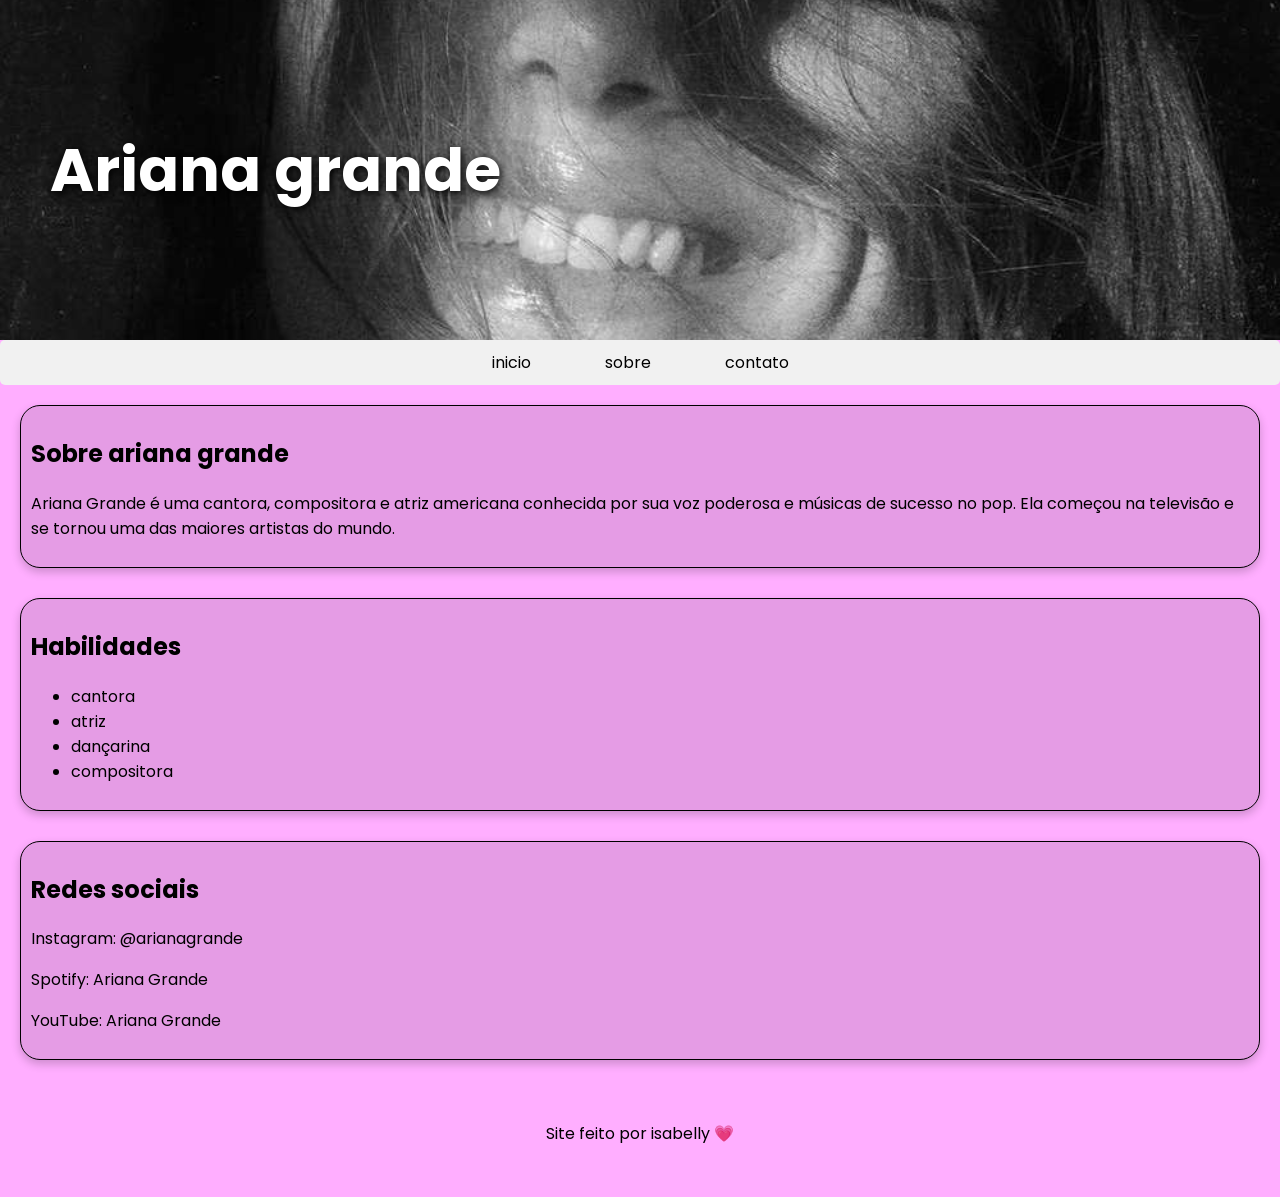
<file: index.html>
<!doctype html>
<html lang="en">
  <head>
    <meta charset="UTF-8">
    <meta name="viewport" content="width=device-width, initial-scale=1.0">
    <title>Ariana Grande</title>

    <link rel="stylesheet" href="css/style.css">

    <link rel="preconnect" href="https://fonts.googleapis.com">
    <link rel="preconnect" href="https://fonts.gstatic.com" crossorigin>
    <link href="https://fonts.googleapis.com/css2?family=Poppins:wght@300;400;600;700&display=swap" rel="stylesheet">
  </head>
  <body>
    <header>
      <h1>Ariana grande</h1>
    </header>
    <nav>
      <a href="#">inicio</a>
      <a href="pagina2.html">sobre</a>
      <a href="pagina3.html">contato</a>
    </nav>
    <main>
      <section id="sobre">
        <h2>Sobre ariana grande</h2>
        <p>Ariana Grande é uma cantora, compositora e atriz americana conhecida por sua voz poderosa e músicas de sucesso no pop. Ela começou na televisão e se tornou uma das maiores artistas do mundo.</p>
      </section>
      <section id="habilidades">
        <h2>Habilidades</h2>
        <ul>
          <li>cantora</li>
          <li>atriz</li>
          <li>dançarina</li>
          <li>compositora</li>
        </ul>
      </section>
      <section id="contato">
        <h2>Redes sociais</h2>
        <p>Instagram: @arianagrande</p>
        <p></p>Spotify: Ariana Grande</p>
        <p>YouTube: Ariana Grande</p>
      </section>
      <footer>

        <p>Site feito por isabelly 💗</p>

    </footer>
    </main>
  </body>
</html>
</file>
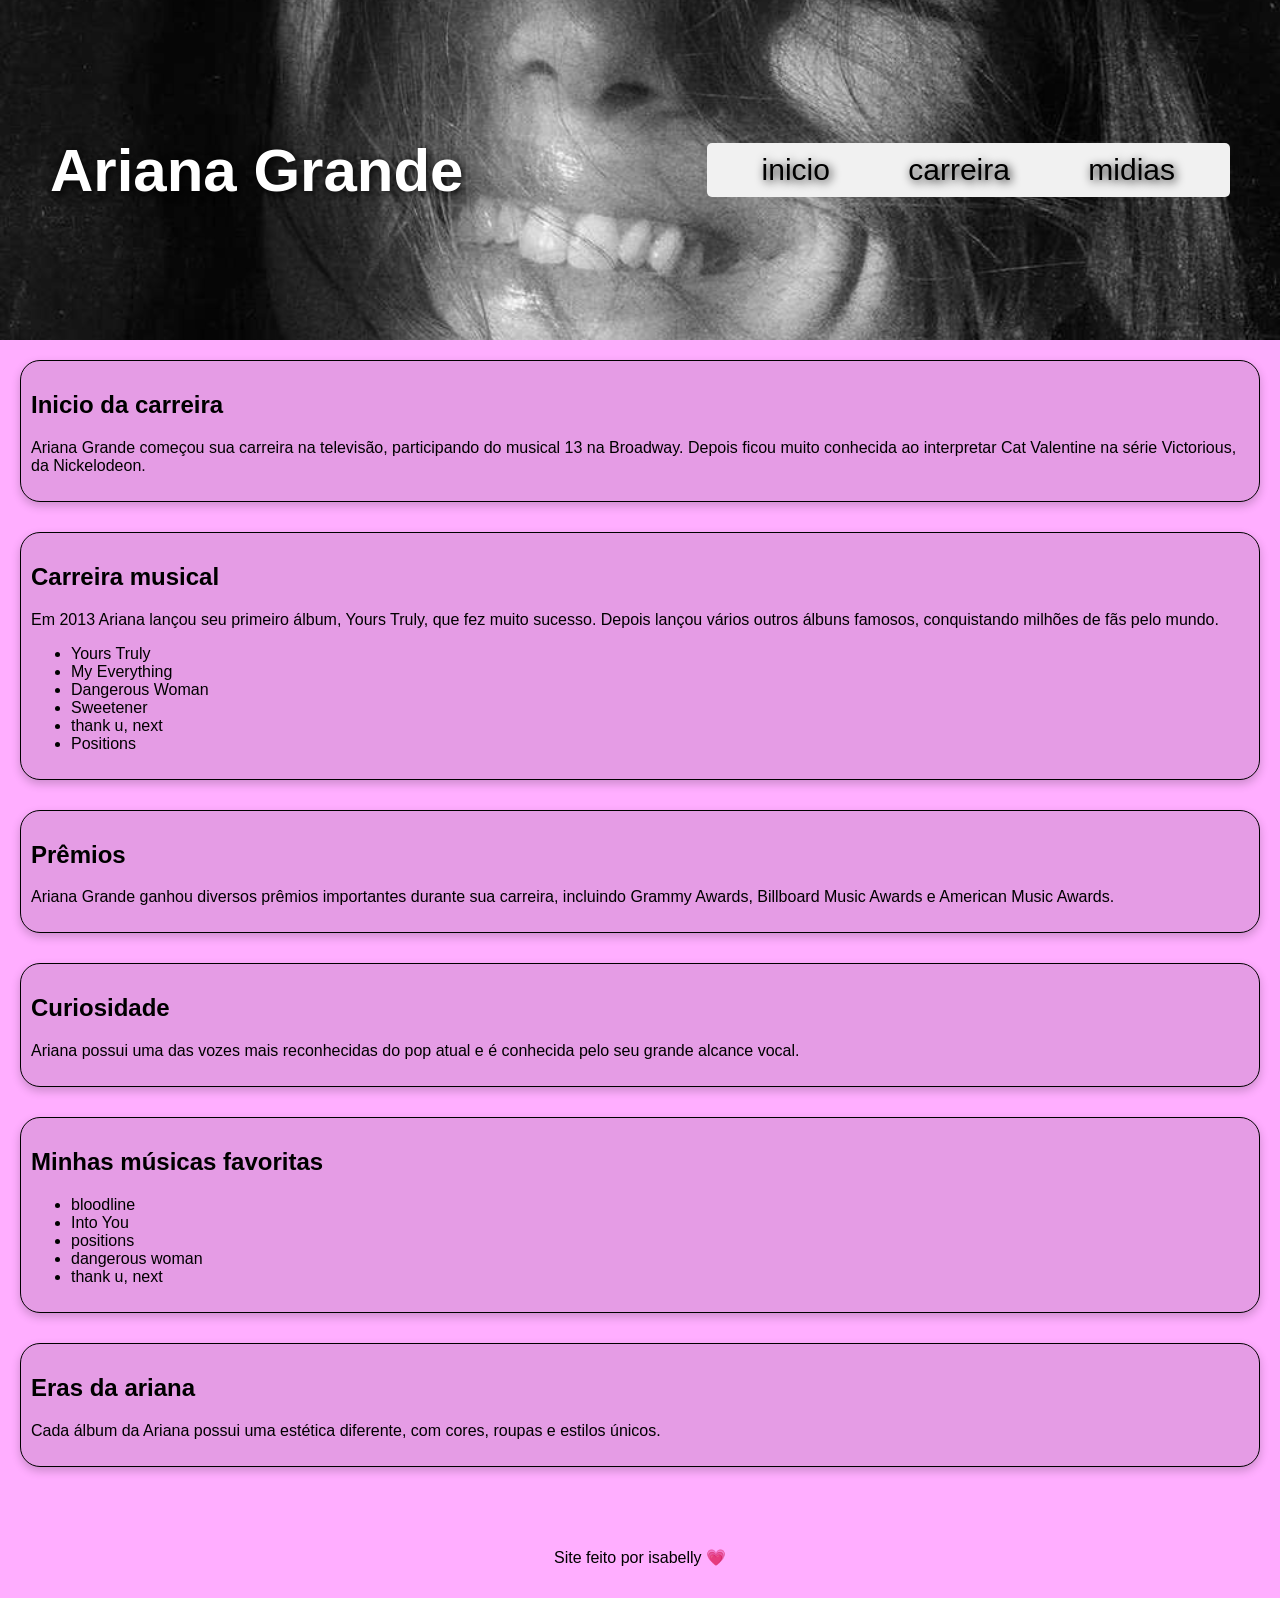
<file: pagina2.html>
<!DOCTYPE html>
<html lang="pt-br">
<head>
    <meta charset="UTF-8">
    <meta name="viewport" content="width=device-width, initial-scale=1.0">
    <title>Carreira Ariana Grande</title>

    <link rel="stylesheet" href="css/style.css">
</head>

<body>

    <header>

        <h1>Ariana Grande</h1>

        <nav>
            <a href="index.html">inicio</a>
            <a href="pagina2.html">carreira</a>
            <a href="pagina3.html">midias</a>
        </nav>

    </header>

    <main>

        <section class="caixa">

            <h2>Inicio da carreira</h2>

            <p>
                Ariana Grande começou sua carreira na televisão,
                participando do musical 13 na Broadway.
                Depois ficou muito conhecida ao interpretar
                Cat Valentine na série Victorious, da Nickelodeon.
            </p>

        </section>

        <section class="caixa">

            <h2>Carreira musical</h2>

            <p>
                Em 2013 Ariana lançou seu primeiro álbum,
                Yours Truly, que fez muito sucesso.
                Depois lançou vários outros álbuns famosos,
                conquistando milhões de fãs pelo mundo.
            </p>

            <ul>
                <li>Yours Truly</li>
                <li>My Everything</li>
                <li>Dangerous Woman</li>
                <li>Sweetener</li>
                <li>thank u, next</li>
                <li>Positions</li>
            </ul>

        </section>

        <section class="caixa">

            <h2>Prêmios</h2>

            <p>
                Ariana Grande ganhou diversos prêmios importantes
                durante sua carreira, incluindo Grammy Awards,
                Billboard Music Awards e American Music Awards.
            </p>

        </section>

        <section class="caixa">

            <h2>Curiosidade</h2>

            <p>
                Ariana possui uma das vozes mais reconhecidas
                do pop atual e é conhecida pelo seu grande
                alcance vocal.
            </p>

        </section>

        <section class="caixa">

    <h2>Minhas músicas favoritas</h2>

    <ul>
        <li>bloodline</li>
        <li>Into You</li>
        <li>positions</li>
         <li>dangerous woman</li>
        <li>thank u, next</li>
    </ul>

</section>

<section class="caixa">

    <h2>Eras da ariana</h2>

    <p>
        Cada álbum da Ariana possui uma estética diferente,
        com cores, roupas e estilos únicos.
    </p>

</section>

    </main>

    <footer>

        <p>Site feito por isabelly 💗</p>

    </footer>

</body>
</html>
</file>
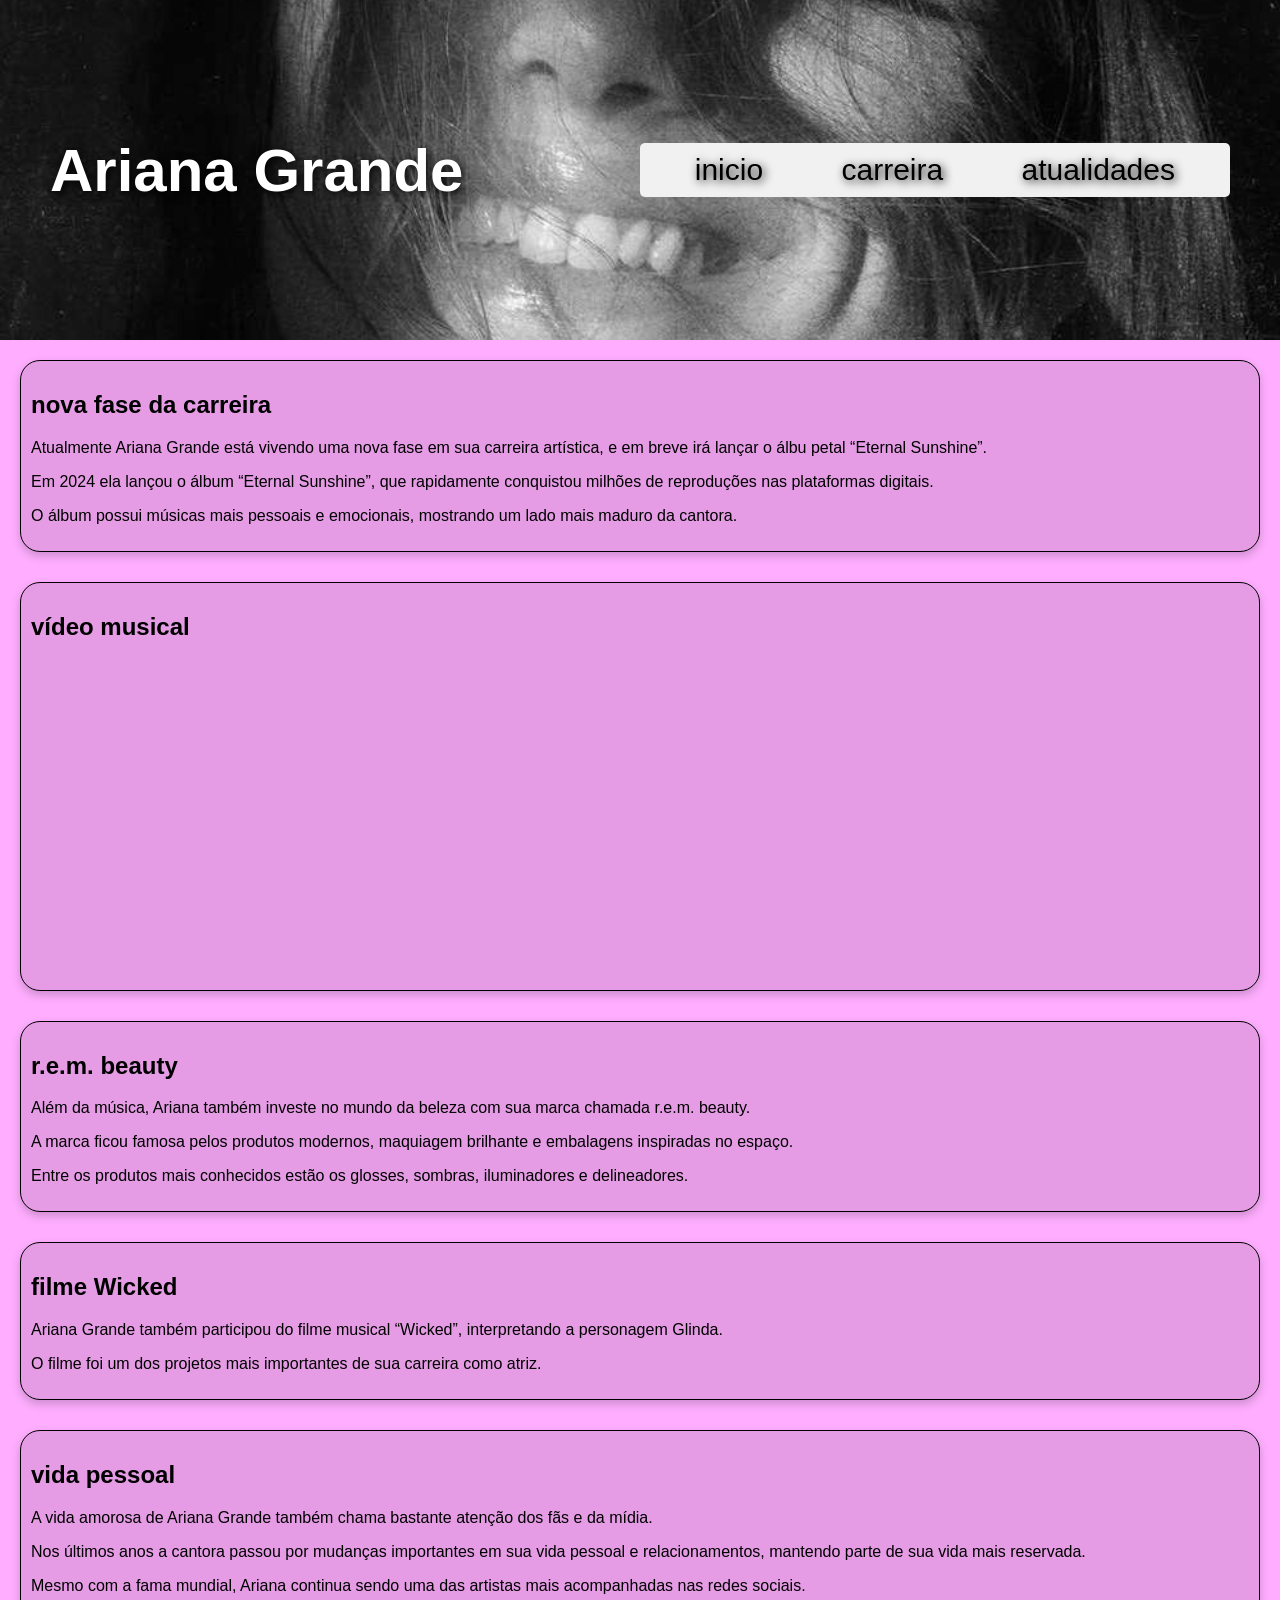
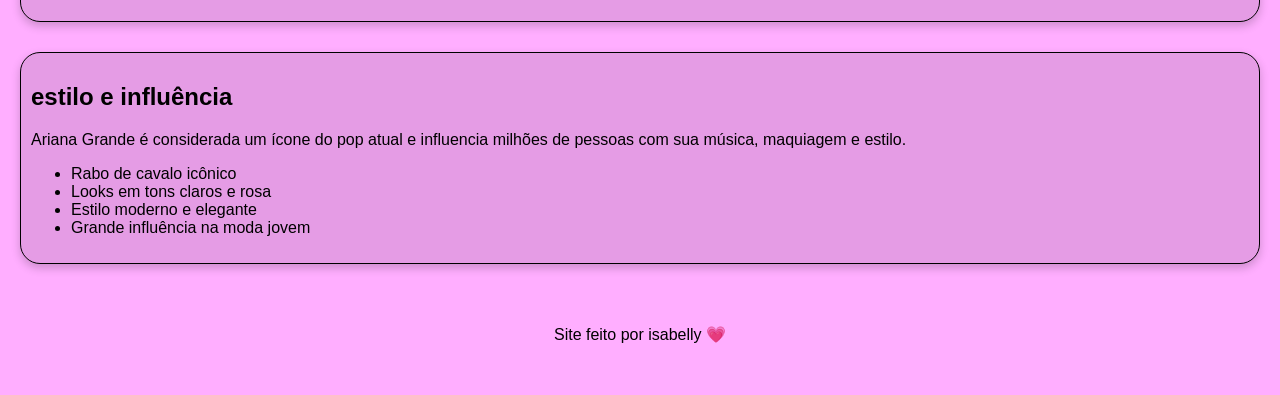
<file: pagina3.html>
<!DOCTYPE html>
<html lang="pt-br">
<head>
    <meta charset="UTF-8">
    <meta name="viewport" content="width=device-width, initial-scale=1.0">
    <title>Atualidades Ariana Grande</title>
    <link rel="stylesheet" href="css/style.css">
</head>
<body>

<header>
    <h1>Ariana Grande</h1>

    <nav>
        <a href="index.html">inicio</a>
        <a href="pagina2.html">carreira</a>
        <a href="pagina3.html">atualidades</a>
    </nav>
</header>

<main>

<section>
    <h2>nova fase da carreira</h2>

    <p>
        Atualmente Ariana Grande está vivendo uma nova fase
        em sua carreira artística, e em breve irá lançar o álbu petal “Eternal Sunshine”.
    </p>

    <p>
        Em 2024 ela lançou o álbum “Eternal Sunshine”,
        que rapidamente conquistou milhões de reproduções
        nas plataformas digitais.
    </p>

    <p>
        O álbum possui músicas mais pessoais e emocionais,
        mostrando um lado mais maduro da cantora.
    </p>
</section>

<section>

    <h2>vídeo musical</h2>

    <iframe width="560" height="315"
    src="https://www.youtube.com/embed/eB6txyhHFG4"
    title="Ariana Grande video"
    frameborder="0"
    allowfullscreen>
    </iframe>

</section>

<section>
    <h2>r.e.m. beauty</h2>

    <p>
        Além da música, Ariana também investe no mundo da beleza
        com sua marca chamada r.e.m. beauty.
    </p>

    <p>
        A marca ficou famosa pelos produtos modernos,
        maquiagem brilhante e embalagens inspiradas no espaço.
    </p>

    <p>
        Entre os produtos mais conhecidos estão os glosses,
        sombras, iluminadores e delineadores.
    </p>
</section>

<section>
    <h2>filme Wicked</h2>

    <p>
        Ariana Grande também participou do filme musical
        “Wicked”, interpretando a personagem Glinda.
    </p>

    <p>
        O filme foi um dos projetos mais importantes
        de sua carreira como atriz.
    </p>
</section>

<section>
    <h2>vida pessoal</h2>

    <p>
        A vida amorosa de Ariana Grande também chama bastante
        atenção dos fãs e da mídia.
    </p>

    <p>
        Nos últimos anos a cantora passou por mudanças
        importantes em sua vida pessoal e relacionamentos,
        mantendo parte de sua vida mais reservada.
    </p>

    <p>
        Mesmo com a fama mundial, Ariana continua sendo
        uma das artistas mais acompanhadas nas redes sociais.
    </p>
</section>

<section>
    <h2>estilo e influência</h2>

    <p>
        Ariana Grande é considerada um ícone do pop atual
        e influencia milhões de pessoas com sua música,
        maquiagem e estilo.
    </p>

    <ul>
        <li>Rabo de cavalo icônico</li>
        <li>Looks em tons claros e rosa</li>
        <li>Estilo moderno e elegante</li>
        <li>Grande influência na moda jovem</li>
    </ul>
</section>
<footer>

        <p>Site feito por isabelly 💗</p>

    </footer>
</main>

</body>
</html>
</file>
<file: css/style.css>
body {
    font-family: 'Poppins', sans-serif;
    background-color: #ffaeff;
    margin: 0;
    padding: 0;
}

header {
    background-image: url("../img/album petal-ariana.png");
    background-size: cover;
    background-position: center;
    height: 300px;

    display: flex;
    justify-content: space-between;
    align-items: center;

    padding: 20px 50px;

    color: white;
    font-size: 30px;
    text-shadow: 2px 2px 10px black;
}
h1{
    font-size: 60px;
}

nav{
    background-color: rgba(255,255,255,0.8);
    padding: 10px 20px;
    border-radius: 5px;
}

nav a{
    margin: 0 15px;
}

nav {
    background-color: #f1f1f1;
    overflow: hidden;
    text-align: center;
}

nav a {
    color: rgb(0, 0, 0);
    text-decoration: none;
    padding: 14px 20px;
    text-align: center;
}

nav a:hover {
    background-color: #555;
    color: white;
}

main {
    padding: 20px;
}

section {
    margin-bottom: 30px;
    padding: 10px;
    border: 1px solid #000000;
    border-radius: 20px;
    box-shadow: 0px 4px 10px rgba(0,0,0,0.2);
    background-color: #e59ce5;
}

footer {
    background-color: #ffaeff;
    color: #000000;
    text-align: center;
    padding: 15px;
}
</file>
